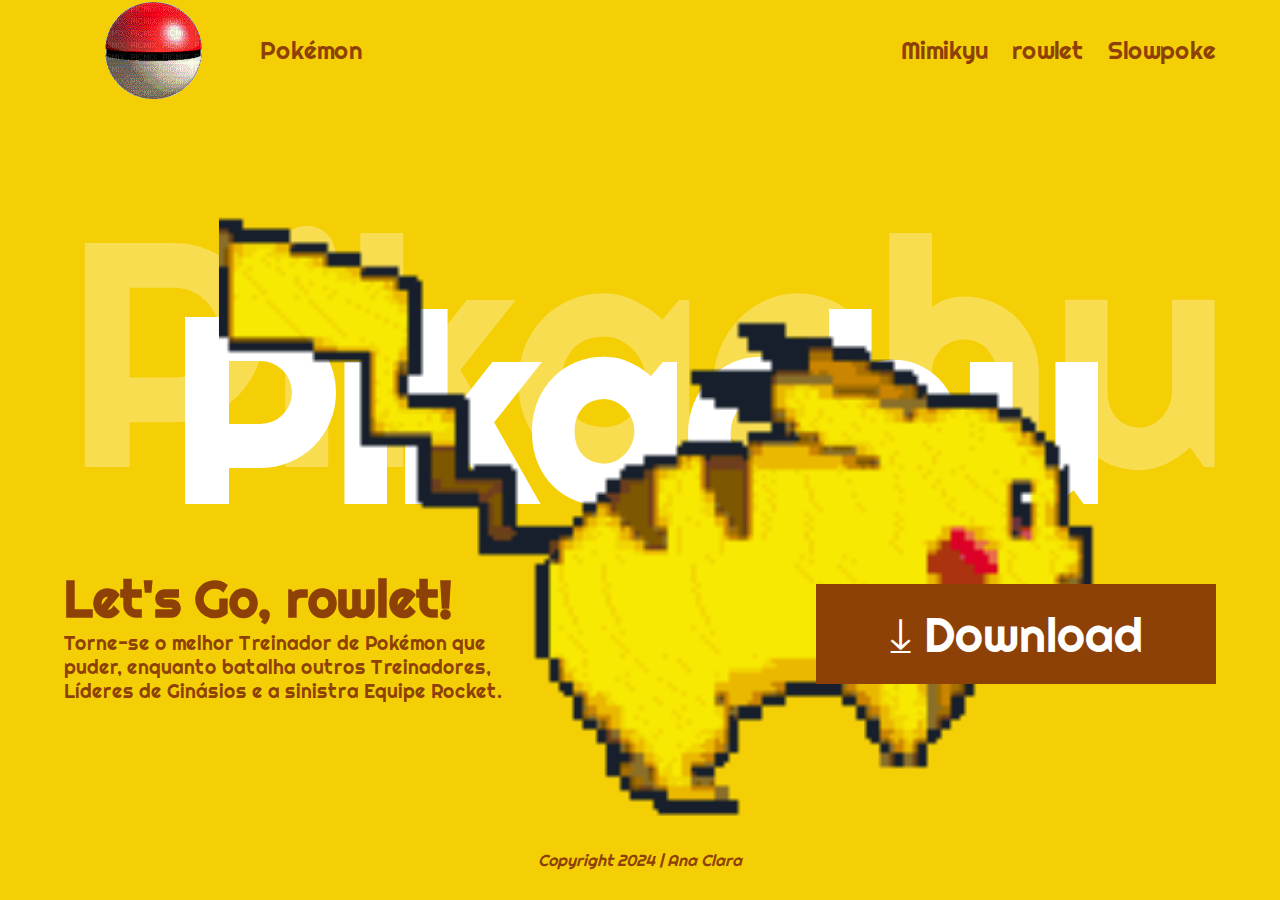
<file: index.html>
<!DOCTYPE html>
<html lang="pt-br">
<head>
    <meta charset="UTF-8">
    <meta name="viewport" content="width=device-width, initial-scale=1.0">
    <link rel="preconnect" href="https://fonts.googleapis.com">
    <link rel="preconnect" href="https://fonts.gstatic.com" crossorigin>
    <link href="https://fonts.googleapis.com/css2?family=Righteous&display=swap" rel="stylesheet">
    <link rel="stylesheet" href="./style.css">
    <title>Let's Go, Pikachu!</title>
</head>
<img>
    <header>
        <a href="#">
            <img src="./img/pokeball.gif" alt="poké-bola">
            <span>Pokémon</span>
        </a>
        <div>
            <a href="./mimikyu.html">Mimikyu</a>
            <a href="./rowlet.html">rowlet</a>
            <a href="./slowpoke.html">Slowpoke</a>
        </div>
    </header>
    <main>
        <div class="title">
            <h1>Pikachu</h1>
            <span>Pikachu</span>
        </div>
        <div class="container">
            <div>
                <h2>Let's Go, rowlet!</h2>
                <p>Torne-se o melhor Treinador de Pokémon que puder, enquanto batalha outros Treinadores, Líderes de Ginásios e a sinistra Equipe Rocket.</p>
            </div>
            <div class="action">
                <a href="#">
                    &#10515; Download
                </a>
            </div>
        </div>
    </main>
    <footer>Copyright 2024 | Ana Clara</footer>
    <img src="./img/pikachu.gif" alt="Pikachu" class="pikachu-image"></img>
</body>
</html>
</file>
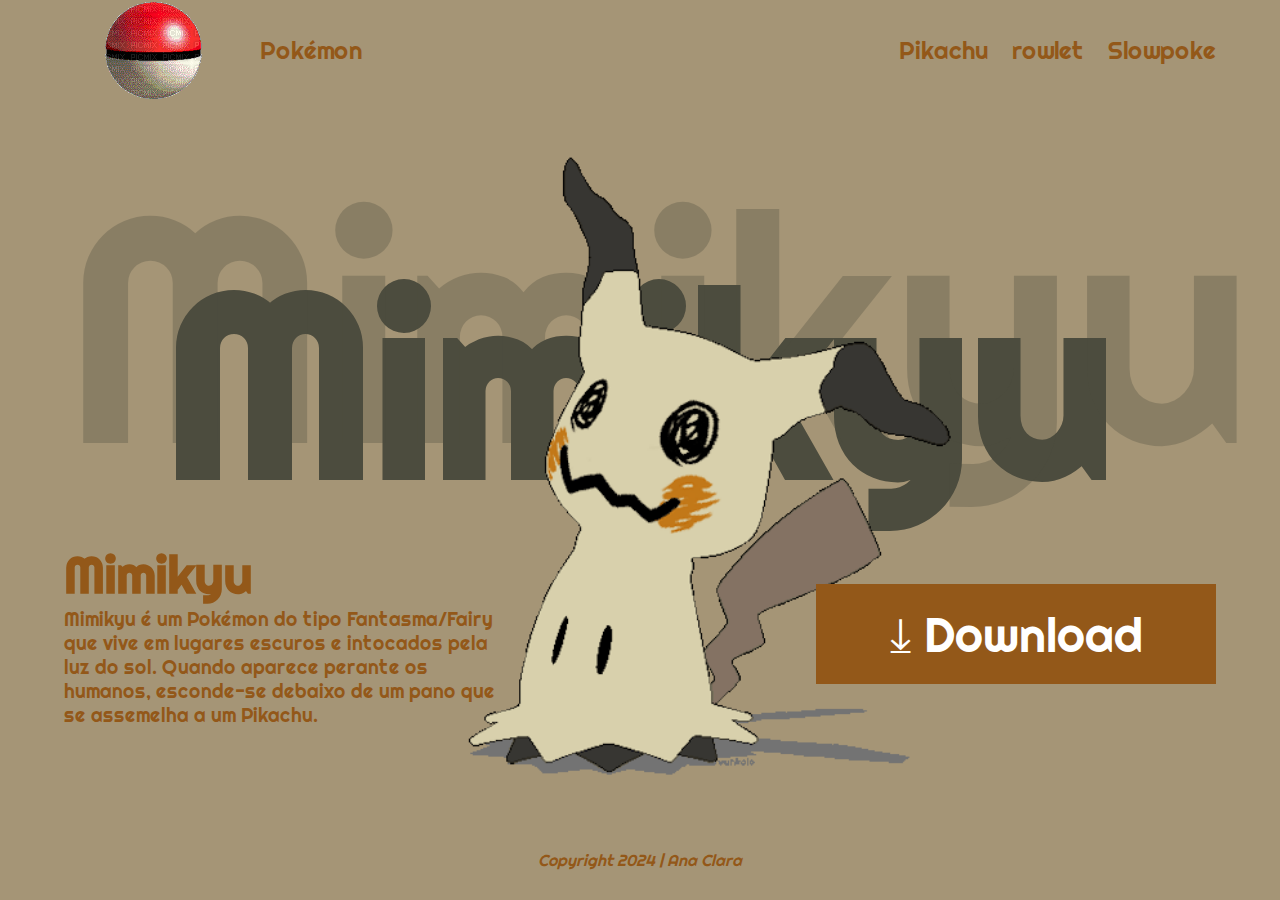
<file: mimikyu.html>
<!DOCTYPE html>
<html lang="pt-br">
<head>
    <meta charset="UTF-8">
    <meta name="viewport" content="width=device-width, initial-scale=1.0">
    <link rel="preconnect" href="https://fonts.googleapis.com">
    <link rel="preconnect" href="https://fonts.gstatic.com" crossorigin>
    <link href="https://fonts.googleapis.com/css2?family=Righteous&display=swap" rel="stylesheet">
    <link rel="stylesheet" href="./mimikyu.css">
    <title>Mimikyu</title>
</head>
<body>
    <header>
        <a href="#">
            <img src="./img/pokeball.gif" alt="poké-bola">
            <span>Pokémon</span>
        </a>
        <div>
            <a href="./index.html">Pikachu</a>
            <a href="./rowlet.html">rowlet</a>
            <a href="./slowpoke.html">Slowpoke</a>
        </div>
    </header>
    <main>
        <div class="title">
            <h1>Mimikyu</h1>
            <span>Mimikyu</span>
        </div>
        <div class="container">
            <div>
                <h2>Mimikyu</h2>
                <p>Mimikyu é um Pokémon do tipo Fantasma/Fairy que vive em lugares escuros e intocados pela luz do sol. Quando aparece perante os humanos, esconde-se debaixo de um pano que se assemelha a um Pikachu.</p>
            </div>
            <div class="action">
                <a href="#">
                    &#10515; Download
                </a>
            </div>
        </div>
    </main>
    <footer>Copyright 2024 | Ana Clara</footer>
    <img src="./img/mimi.gif" alt="Mimikyu" class="mimikyu-image">
</body>
</html>
</file>
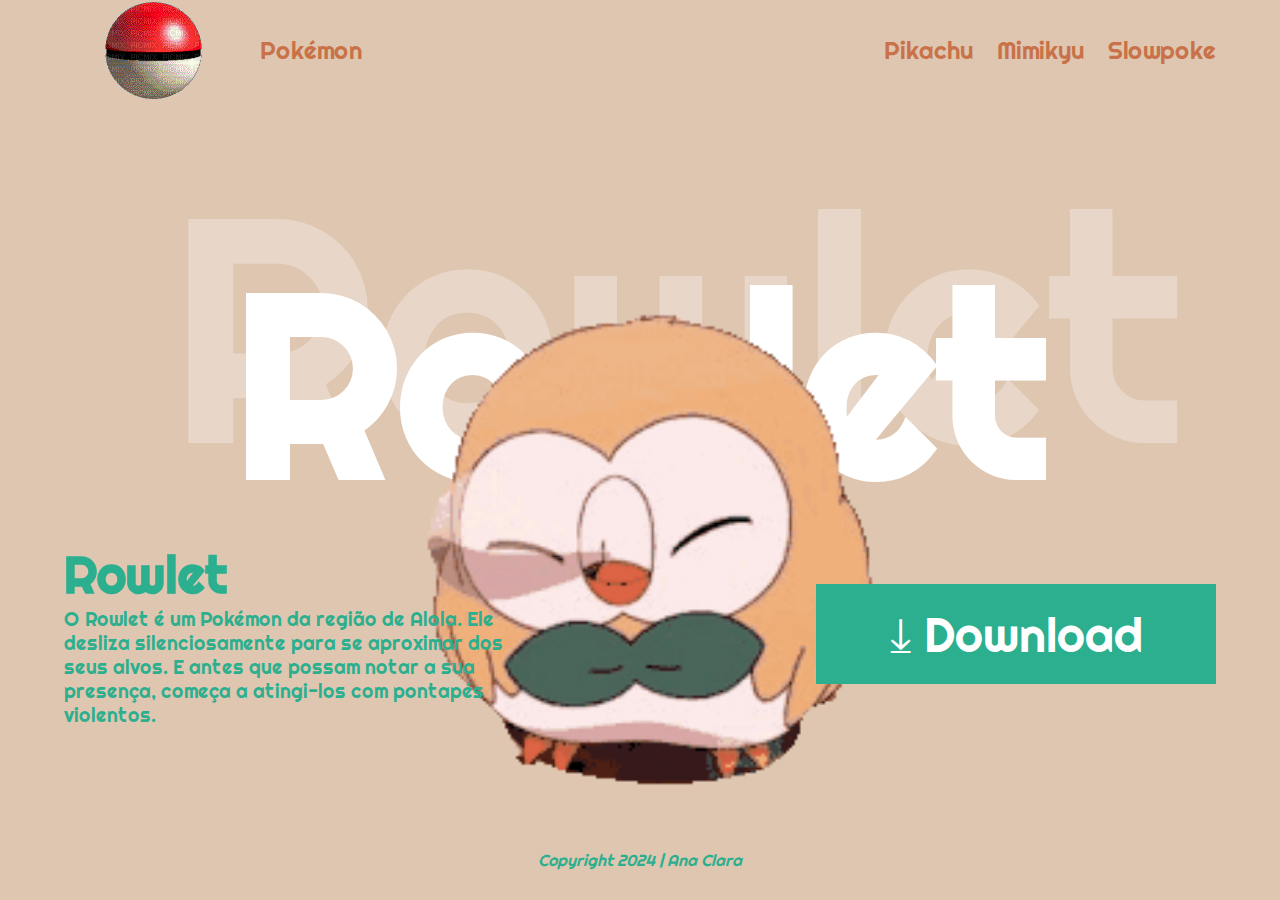
<file: rowlet.html>
<!DOCTYPE html>
<html lang="pt-br">
<head>
    <meta charset="UTF-8">
    <meta name="viewport" content="width=device-width, initial-scale=1.0">
    <link rel="preconnect" href="https://fonts.googleapis.com">
    <link rel="preconnect" href="https://fonts.gstatic.com" crossorigin>
    <link href="https://fonts.googleapis.com/css2?family=Righteous&display=swap" rel="stylesheet">
    <link rel="stylesheet" href="./rowlet.css">
    <title>Rowlet</title>
</head>
<body>
    <header>
        <a href="#">
            <img src="./img/pokeball.gif" alt="poké-bola">
            <span>Pokémon</span>
        </a>
        <div>
            <a href="./index.html">Pikachu</a>
            <a href="./mimikyu.html">Mimikyu</a>
            <a href="./slowpoke.html">Slowpoke</a>
        </div>
    </header>
    <main>
        <div class="title">
            <h1>Rowlet</h1>
            <span>Rowlet</span>
        </div>
        <div class="container">
            <div>
                <h2>Rowlet</h2>
                <p>O Rowlet é um Pokémon da região de Alola. Ele desliza silenciosamente para se aproximar dos seus alvos. E antes que possam notar a sua presença, começa a atingi-los com pontapés violentos.</p>
            </div>
            <div class="action">
                <a href="#">
                    &#10515; Download
                </a>
            </div>
        </div>
    </main>
    <footer>Copyright 2024 | Ana Clara</footer>
    <img src="./img/rowlet.gif" alt="Rowlet" class="rowlet-image">
</body>
</html>
</file>
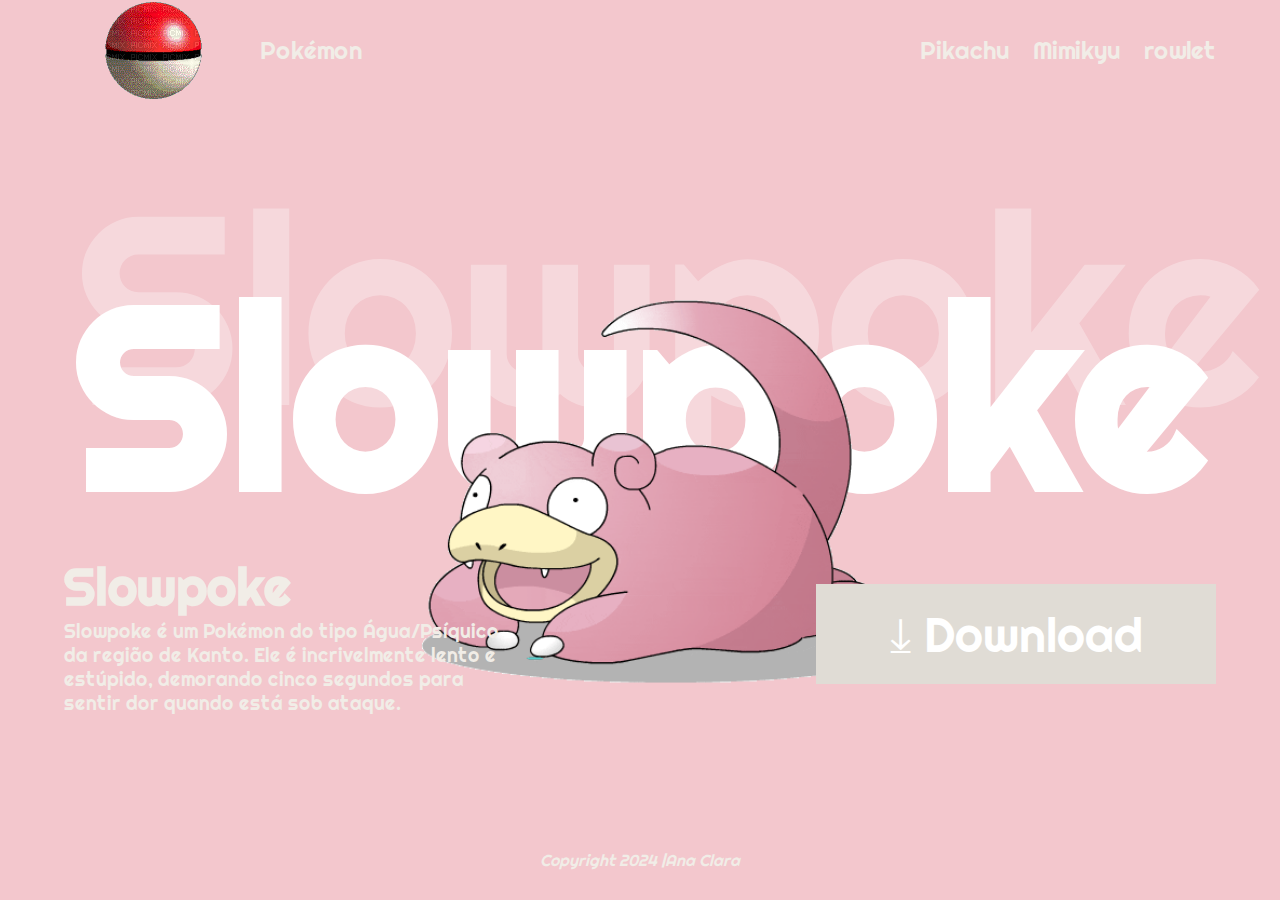
<file: slowpoke.html>
<!DOCTYPE html>
<html lang="pt-br">
<head>
    <meta charset="UTF-8">
    <meta name="viewport" content="width=device-width, initial-scale=1.0">
    <link rel="preconnect" href="https://fonts.googleapis.com">
    <link rel="preconnect" href="https://fonts.gstatic.com" crossorigin>
    <link href="https://fonts.googleapis.com/css2?family=Righteous&display=swap" rel="stylesheet">
    <link rel="stylesheet" href="./slowpoke.css">
    <title>Slowpoke</title>
</head>
<body>
    <header>
        <a href="#">
            <img src="./img/pokeball.gif" alt="poké-bola">
            <span>Pokémon</span>
        </a>
        <div>
            <a href="./index.html">Pikachu</a>
            <a href="./mimikyu.html">Mimikyu</a>
            <a href="./rowlet.html">rowlet</a>
        </div>
    </header>
    <main>
        <div class="title">
            <h1>Slowpoke</h1>
            <span>Slowpoke</span>
        </div>
        <div class="container">
            <div>
                <h2>Slowpoke</h2>
                <p>Slowpoke é um Pokémon do tipo Água/Psíquico da região de Kanto. Ele é incrivelmente lento e estúpido, demorando cinco segundos para sentir dor quando está sob ataque.</p>
            </div>
            <div class="action">
                <a href="#">
                    &#10515; Download
                </a>
            </div>
        </div>
    </main>
    <footer>Copyright 2024 |Ana Clara</footer>
    <img src="./img/slow01.gif" alt="Slowpoke" class="slowpoke-image">
</body>
</html>
</file>
<file: style.css>
*{
    margin: 0;
    padding: 0;
    box-sizing: border-box;
}
a{
    text-decoration: none;
    color: inherit;
}
:root{
    --primary-color: #F5CF06;
    --secondary: #8E4106;
}
body{
    background-color: var(--primary-color);
    height: 100vh;
    display: flex;
    flex-direction: column;
    padding-inline: 64px;
    font-family: "Righteous", sans-serif;
}
header{
    height: 100px;
    z-index: 1;
    display: flex;
    justify-content: space-between;
}
header div{
    display: flex;
    gap: 24px;
}
header a{
    height: 100%;
    display: flex;
    align-items: center;
    gap: 16px;
    font-size: 24px;
    color: var(--secondary);
}
main{
    flex-grow: 1;
    display: flex;
    flex-direction: column;
    justify-content: center;
}
.title{
    position: relative;
    text-align: center;
    color: white;
}
.title h1{
    font-size: 20vw;
}
.title span{
    position: absolute;
    font-size: 25vw;
    top: -30%;
    left: 0;
    opacity: 0.3;
}
.container{
    display: flex;
    color: var(--secondary);
}
.container div{
    width: 50%;
    z-index: 1;
}
.container h2{
    font-size: 4vw;
}
.container p{
    font-size: 1.5vw;
    width: 35vw;
}
.action{
    display: flex;
    justify-content: end;
    align-items: center;
}
.container a{
    display: flex;
    justify-content: center;
    align-items: center;
    font-size: 48px;
    background-color: var(--secondary);
    height: 100px;
    width: 400px;
    color: white;
}
footer{
    height: 50px;
    color: var(--secondary);
    text-align: center;
    font-style: italic;
}
.pikachu-image{
    position: absolute;
    top: 54%;
    left: 54%;
    transform: translate(-50%, -50%);
    height: 75vh;
}
</file>
<file: mimikyu.css>
*{
    margin: 0;
    padding: 0;
    box-sizing: border-box;
}
a{
    text-decoration: none;
    color: inherit;
}
:root{
    --primary-color: #a59576;
    --secondary: #935819;
}
body{
    background-color: var(--primary-color);
    height: 100vh;
    display: flex;
    flex-direction: column;
    padding-inline: 64px;
    font-family: "Righteous", sans-serif;
}
header{
    height: 100px;
    z-index: 1;
    display: flex;
    justify-content: space-between;
}
header div{
    display: flex;
    gap: 24px;
}
header a{
    height: 100%;
    display: flex;
    align-items: center;
    gap: 16px;
    font-size: 24px;
    color: var(--secondary);
}
main{
    flex-grow: 1;
    display: flex;
    flex-direction: column;
    justify-content: center;
}
.title{
    position: relative;
    text-align: center;
    color: #4c4c3e;
}
.title h1{
    font-size: 20vw;
}
.title span{
    position: absolute;
    font-size: 25vw;
    top: -30%;
    left: 0;
    opacity: 0.3;
}
.container{
    display: flex;
    color: var(--secondary);
}
.container div{
    width: 50%;
    z-index: 1;
}
.container h2{
    font-size: 4vw;
}
.container p{
    font-size: 1.5vw;
    width: 35vw;
}
.action{
    display: flex;
    justify-content: end;
    align-items: center;
}
.container a{
    display: flex;
    justify-content: center;
    align-items: center;
    font-size: 48px;
    background-color: var(--secondary);
    height: 100px;
    width: 400px;
    color: white;
}
footer{
    height: 50px;
    color: var(--secondary);
    text-align: center;
    font-style: italic;
}
.mimikyu-image{
    position: absolute;
    top: 50%;
    left: 52%;
    transform: translate(-50%, -50%);
    height: 75vh;
}
</file>
<file: rowlet.css>
*{
    margin: 0;
    padding: 0;
    box-sizing: border-box;
}
a{
    text-decoration: none;
    color: inherit;
}
:root{
    --primary-color: #dec6b0;
    --secondary: #2baf8f;
}
body{
    background-color: var(--primary-color);
    height: 100vh;
    display: flex;
    flex-direction: column;
    padding-inline: 64px;
    font-family: "Righteous", sans-serif;
}
header{
    height: 100px;
    z-index: 1;
    display: flex;
    justify-content: space-between;
}
header div{
    display: flex;
    gap: 24px;
}
header a{
    height: 100%;
    display: flex;
    align-items: center;
    gap: 16px;
    font-size: 24px;
    color: #c97249;
}
main{
    flex-grow: 1;
    display: flex;
    flex-direction: column;
    justify-content: center;
}
.title{
    position: relative;
    text-align: center;
    color: white;
}
.title h1{
    font-size: 20vw;
}
.title span{
    position: absolute;
    font-size: 25vw;
    top: -30%;
    left: 9%;
    opacity: 0.3;
}
.container{
    display: flex;
    color: var(--secondary);
}
.container div{
    width: 50%;
    z-index: 1;
}
.container h2{
    font-size: 4vw;
}
.container p{
    font-size: 1.5vw;
    width: 35vw;
}
.action{
    display: flex;
    justify-content: end;
    align-items: center;
}
.container a{
    display: flex;
    justify-content: center;
    align-items: center;
    font-size: 48px;
    background-color: var(--secondary);
    height: 100px;
    width: 400px;
    color: white;
}
footer{
    height: 50px;
    color: var(--secondary);
    text-align: center;
    font-style: italic;
}
.rowlet-image{
    position: absolute;
    top: 58%;
    left: 50%;
    transform: translate(-50%, -50%);
    height: 60vh;
}
</file>
<file: slowpoke.css>
*{
    margin: 0;
    padding: 0;
    box-sizing: border-box;
}
a{
    text-decoration: none;
    color: inherit;
}
:root{
    --primary-color: #f3c7cd;
    --secondary: #f1ede7;
}
body{
    background-color: var(--primary-color);
    height: 100vh;
    display: flex;
    flex-direction: column;
    padding-inline: 64px;
    font-family: "Righteous", sans-serif;
}
header{
    height: 100px;
    z-index: 1;
    display: flex;
    justify-content: space-between;
}
header div{
    display: flex;
    gap: 24px;
}
header a{
    height: 100%;
    display: flex;
    align-items: center;
    gap: 16px;
    font-size: 24px;
    color: var(--secondary);
}
main{
    flex-grow: 1;
    display: flex;
    flex-direction: column;
    justify-content: center;
}
.title{
    position: relative;
    text-align: center;
    color: white;
}
.title h1{
    font-size: 20vw;
}
.title span{
    position: absolute;
    font-size: 21vw;
    top: -30%;
    left: 1%;
    opacity: 0.3;
}
.container{
    display: flex;
    color: var(--secondary);
}
.container div{
    width: 50%;
    z-index: 1;
}
.container h2{
    font-size: 4vw;
}
.container p{
    font-size: 1.5vw;
    width: 35vw;
}
.action{
    display: flex;
    justify-content: end;
    align-items: center;
}
.container a{
    display: flex;
    justify-content: center;
    align-items: center;
    font-size: 48px;
    background-color: #e0dcd5;
    height: 100px;
    width: 400px;
    color: white;
}
footer{
    height: 50px;
    color: var(--secondary);
    text-align: center;
    font-style: italic;
}
.slowpoke-image{
    position: absolute;
    top: 54%;
    left: 52%;
    transform: translate(-50%, -50%);
    height: 60vh;
}
</file>
